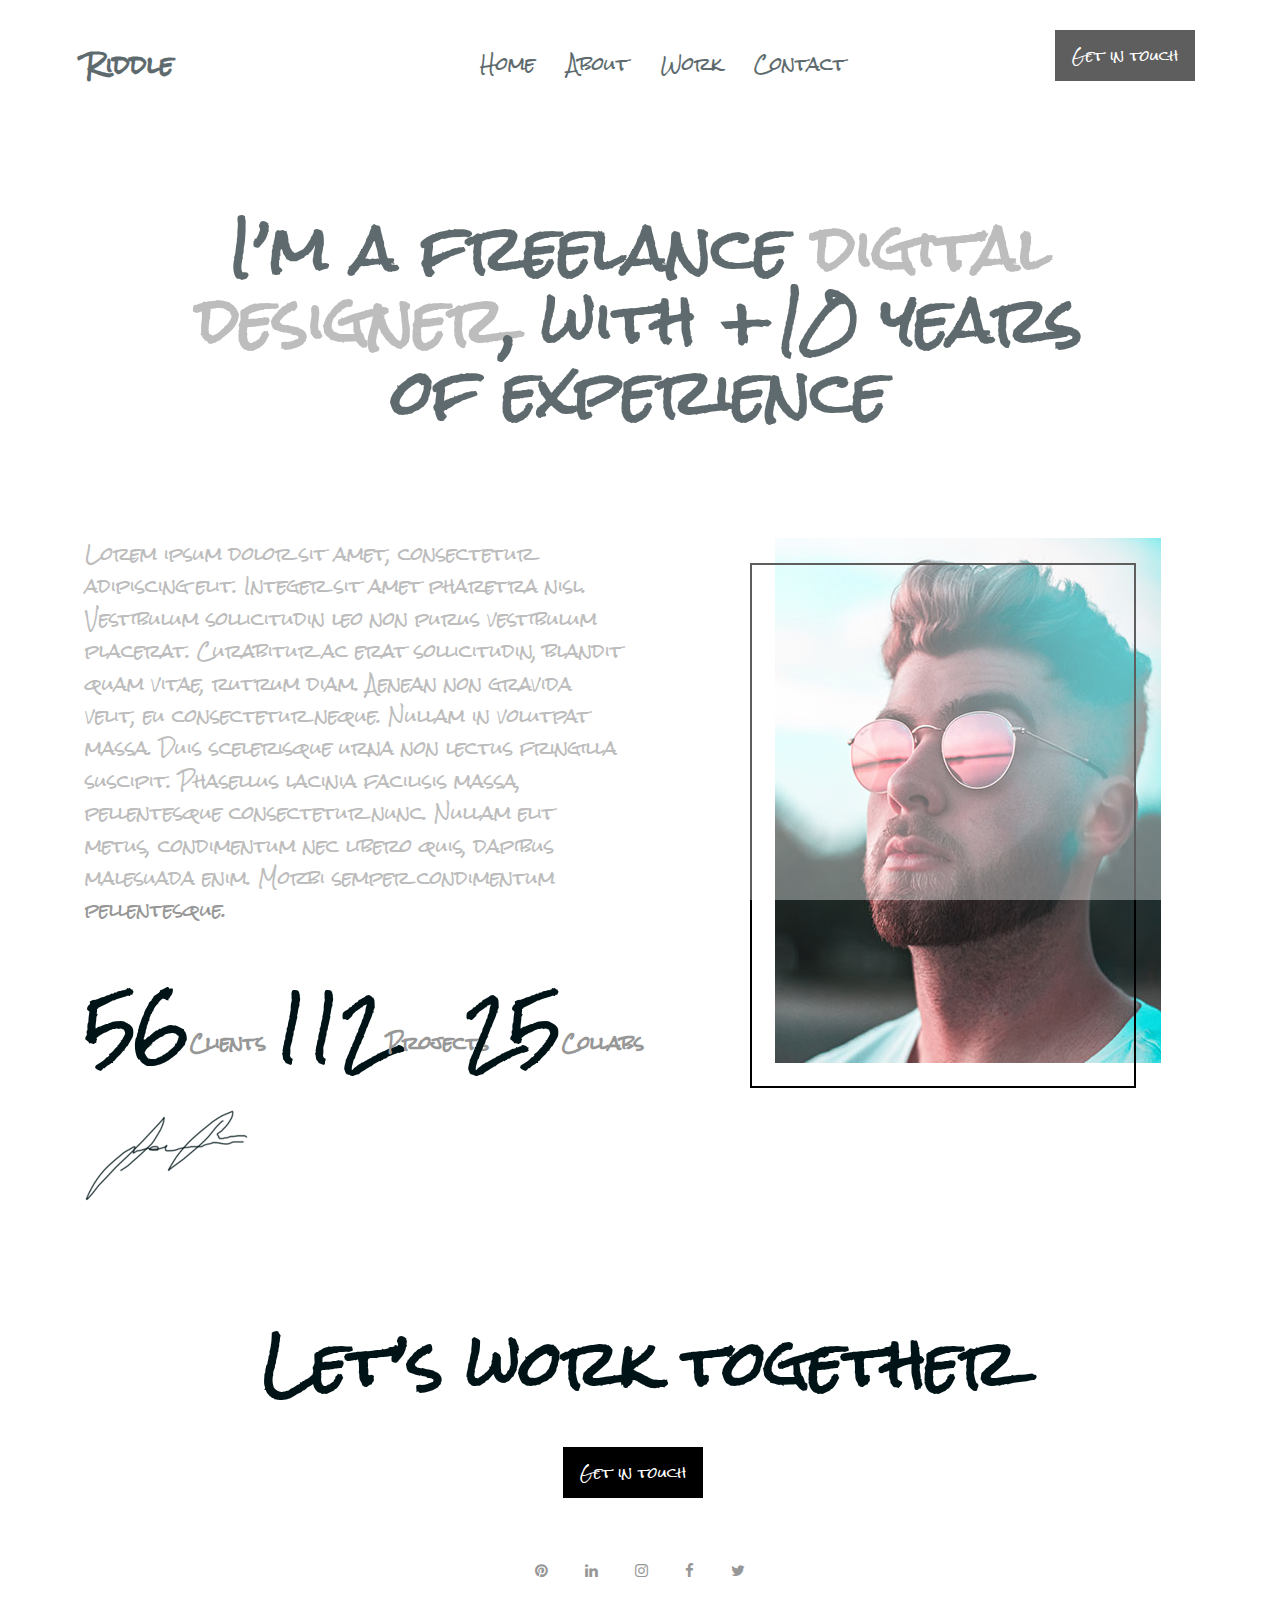
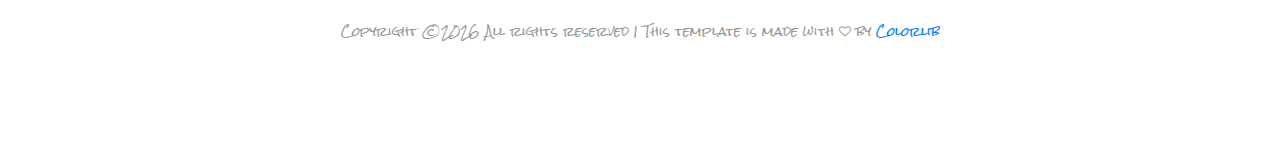
<file: about.html>
<!DOCTYPE html>
<html lang="en">
<head>
	<title>Riddle - Portfolio Template</title>
	<meta charset="UTF-8">
	<meta name="description" content="Riddle - Portfolio Template">
	<meta name="keywords" content="portfolio, riddle, onepage, creative, html">
	<meta name="viewport" content="width=device-width, initial-scale=1.0">
	<!-- Favicon -->   
	<link href="img/favicon.ico" rel="shortcut icon"/>

	<!-- Google Fonts -->
	<link href="https://fonts.googleapis.com/css?family=Rock+Salt" rel="stylesheet">

	<!-- Stylesheets -->
	<link rel="stylesheet" href="css/bootstrap.min.css"/>
	<link rel="stylesheet" href="css/font-awesome.min.css"/>
	<link rel="stylesheet" href="css/style.css"/>


	<!--[if lt IE 9]>
	  <script src="https://oss.maxcdn.com/html5shiv/3.7.2/html5shiv.min.js"></script>
	  <script src="https://oss.maxcdn.com/respond/1.4.2/respond.min.js"></script>
	<![endif]-->

</head>
<body>
	<!-- Page Preloder -->
	<div id="preloder">
		<div class="loader"></div>
	</div>
	
	<!-- header section start -->
	<header class="header-section">
		<div class="container">
			<div class="row">
				<div class="col-lg-4 col-md-3">
					<div class="logo">
						<h2 class="site-logo">Riddle</h2>
					</div>
				</div>
				<div class="col-lg-8 col-md-9">
					<a href="" class="site-btn header-btn">Get in touch</a>
					<nav class="main-menu">
						<ul>
							<li><a href="index.html">Home</a></li>
							<li><a href="about.html">About</a></li>
							<li><a href="home-2.html">Work</a></li>
							<li><a href="contact.html">Contact</a></li>
						</ul>
					</nav>
				</div>
			</div>
		</div>
		<div class="nav-switch">
			<i class="fa fa-bars"></i>
		</div>
	</header>
	<!-- header section end -->

	<!-- intro section start -->
	<section class="intro-section">
		<div class="container text-center">
			<div class="row">
				<div class="col-xl-10 offset-xl-1">
					<h2 class="section-title">I’m a freelance <span>digital designer</span>, with +10 years of experience</h2>
				</div>
			</div>
		</div>
	</section>
	<!-- intro section end -->


	<!-- page section start -->
	<section class="page-section">
		<div class="container">
			<div class="row">
				<div class="col-lg-6">
					<p>Lorem ipsum dolor sit amet, consectetur adipiscing elit. Integer sit amet pharetra nisl. Vestibulum sollicitudin leo non purus vestibulum placerat. Curabitur ac erat sollicitudin, blandit quam vitae, rutrum diam. Aenean non gravida velit, eu consectetur neque. Nullam in volutpat massa. Duis scelerisque urna non lectus fringilla suscipit. Phasellus lacinia facilisis massa, pellentesque consectetur nunc. Nullam elit metus, condimentum nec libero quis, dapibus malesuada enim. Morbi semper condimentum pellentesque. </p>
					<div class="row mt-5">
						<div class="col-md-4">
							<div class="milestone">
								<h2>56<span>Clients</span></h2>
							</div>
						</div>
						<div class="col-md-4">
							<div class="milestone">
								<h2>112<span>Projects</span></h2>
							</div>
						</div>
						<div class="col-md-4">
							<div class="milestone">
								<h2>25<span>Collabs</span></h2>
							</div>
						</div>
					</div>
					<figure class="mt-5">
						<img src="img/sign.png" alt="">
					</figure>
				</div>
				<div class="col-lg-5 offset-lg-1">
					<figure class="pic-frame">
						<img src="img/about.jpg" alt="">
					</figure>
				</div>
			</div>
		</div>
	</section>
	<!-- page section end -->

	<!-- footer section start -->
	<footer class="footer-section text-center">
		<div class="container">
			<h2 class="section-title mb-5">Let’s work together</h2>
			<a href="" class="site-btn">Get in touch</a>
			<div class="social-links">
				<a href=""><span class="fa fa-pinterest"></span></a>
				<a href=""><span class="fa fa-linkedin"></span></a>
				<a href=""><span class="fa fa-instagram"></span></a>
				<a href=""><span class="fa fa-facebook"></span></a>
				<a href=""><span class="fa fa-twitter"></span></a>
			</div>
			<div class="copyright"><!-- Link back to Colorlib can't be removed. Template is licensed under CC BY 3.0. -->
Copyright &copy;<script>document.write(new Date().getFullYear());</script> All rights reserved | This template is made with <i class="fa fa-heart-o" aria-hidden="true"></i> by <a href="https://colorlib.com" target="_blank">Colorlib</a>
<!-- Link back to Colorlib can't be removed. Template is licensed under CC BY 3.0. -->
</div>
		</div>
	</footer>
	<!-- footer section end -->


	<!--====== Javascripts & Jquery ======-->
	<script src="js/jquery-2.1.4.min.js"></script>
	<script src="js/bootstrap.min.js"></script>
	<script src="js/mixitup.min.js"></script>
	<script src="js/magnific-popup.min.js"></script>
	<script src="js/main.js"></script>
</body>
</html>
</file>
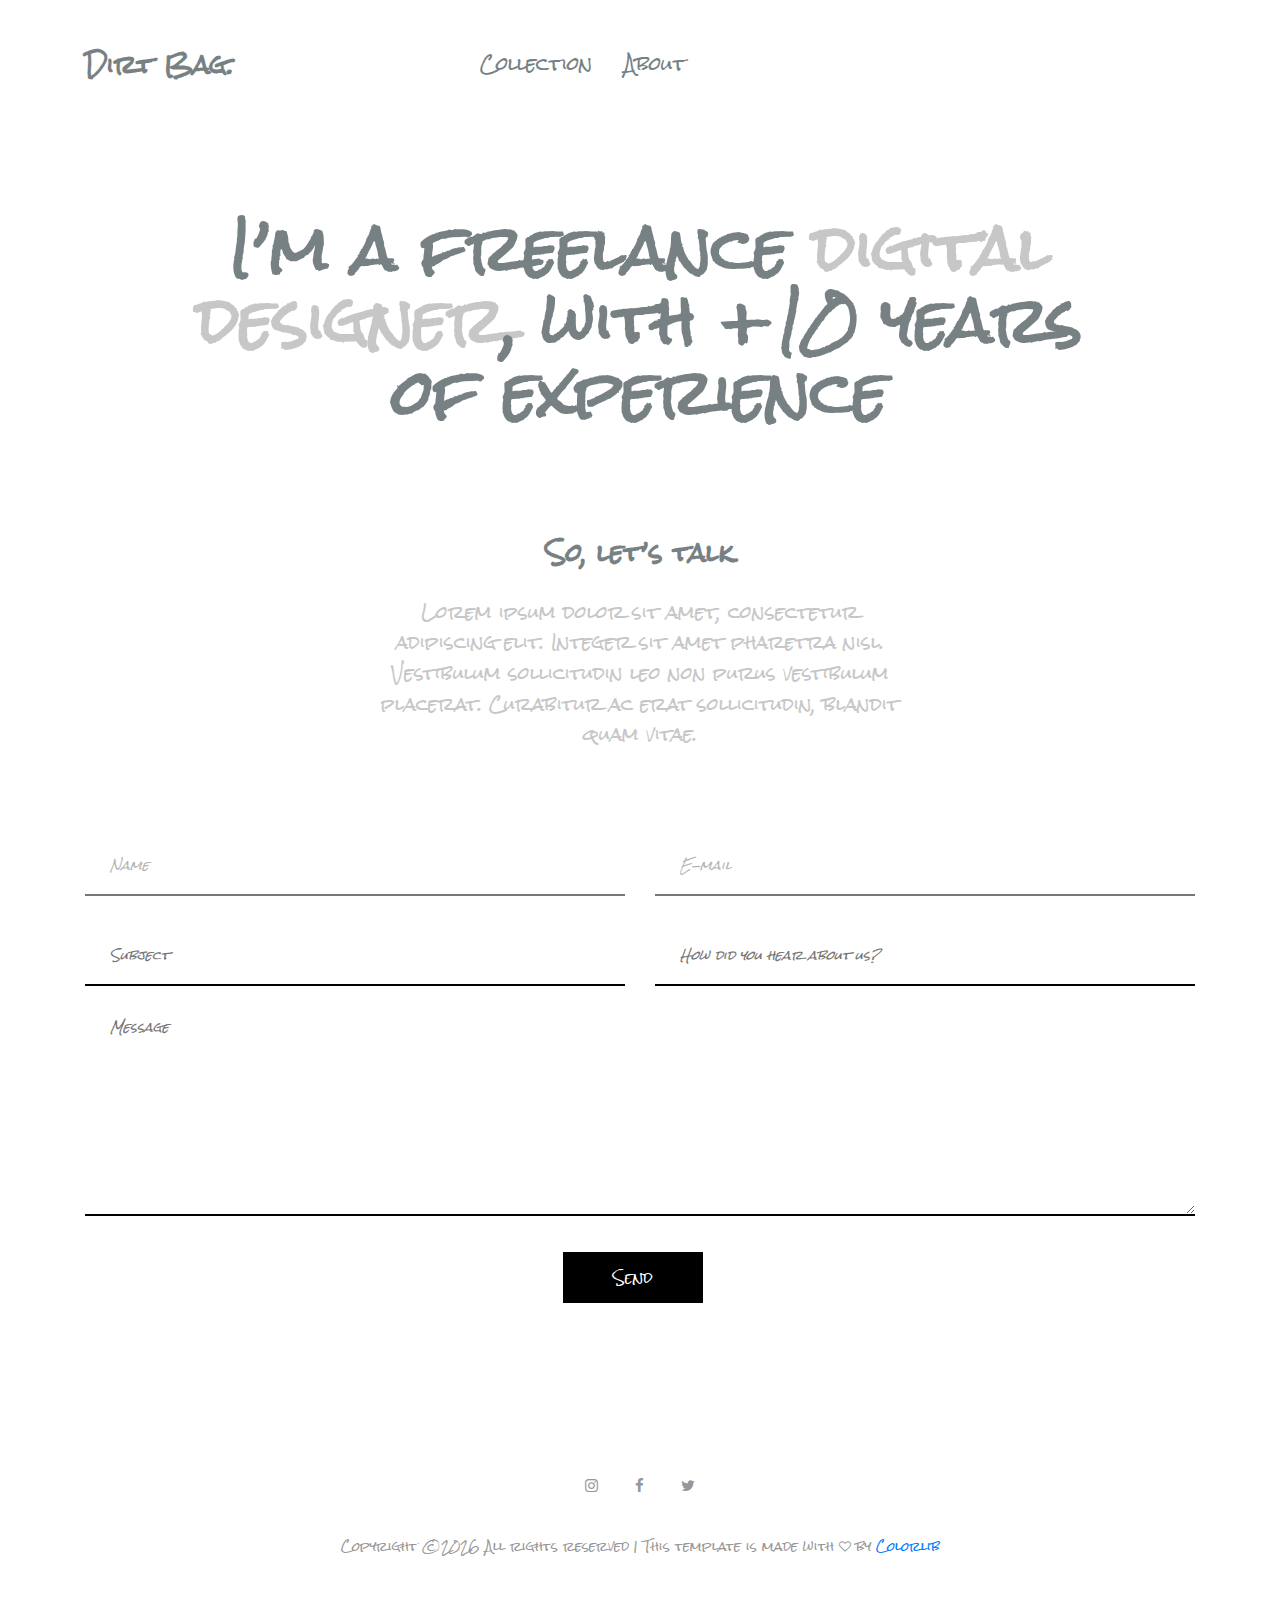
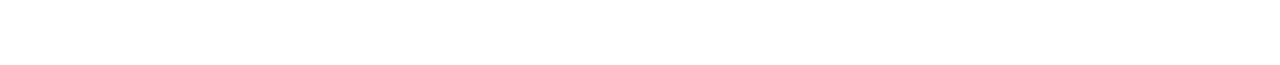
<file: contact.html>
<!DOCTYPE html>
<html lang="en">
<head>
	<title>Dirt Bag. Lifestyle</title>
	<meta charset="UTF-8">
	<meta name="description" content="Dirt Bag.">
	<meta name="keywords" content="portfolio, dirt bag, creative, html">
	<meta name="viewport" content="width=device-width, initial-scale=1.0">
	<!-- Favicon -->   
	<link href="img/favicon.ico" rel="shortcut icon"/>

	<!-- Google Fonts -->
	<link href="https://fonts.googleapis.com/css?family=Rock+Salt" rel="stylesheet">

	<!-- Stylesheets -->
	<link rel="stylesheet" href="css/bootstrap.min.css"/>
	<link rel="stylesheet" href="css/font-awesome.min.css"/>
	<link rel="stylesheet" href="css/style.css"/>


	<!--[if lt IE 9]>
	  <script src="https://oss.maxcdn.com/html5shiv/3.7.2/html5shiv.min.js"></script>
	  <script src="https://oss.maxcdn.com/respond/1.4.2/respond.min.js"></script>
	<![endif]-->

</head>
<body>
	<!-- Page Preloder -->
	<div id="preloder">
		<div class="loader"></div>
	</div>
	
	<!-- header section start -->
	<header class="header-section">
		<div class="container">
			<div class="row">
				<div class="col-lg-4 col-md-3">
					<div class="logo">
						<h2 class="site-logo">Dirt Bag.</h2>
					</div>
				</div>
				<div class="col-lg-8 col-md-9">
					<!-- <a href="" class="site-btn header-btn">Get in touch</a> -->
					<nav class="main-menu">
						<ul>
							<li><a href="index.html">Collection</a></li>
							<li><a href="about.html">About</a></li>
							
						</ul>
					</nav>
				</div>
			</div>
		</div>
		<div class="nav-switch">
			<i class="fa fa-bars"></i>
		</div>
	</header>
	<!-- header section end -->

	<!-- intro section start -->
	<section class="intro-section">
		<div class="container text-center">
			<div class="row">
				<div class="col-xl-10 offset-xl-1">
					<h2 class="section-title">I’m a freelance <span>digital designer</span>, with +10 years of experience</h2>
				</div>
			</div>
		</div>
	</section>
	<!-- intro section end -->


	<!-- page section start -->
	<section class="page-section">
		<div class="container">
			<div class="row">
				<div class="col-lg-6 offset-lg-3 contect-tect">
					<h2>So, let’s talk</h2>
					<p>Lorem ipsum dolor sit amet, consectetur adipiscing elit. Integer sit amet pharetra nisl. Vestibulum sollicitudin leo non purus vestibulum placerat. Curabitur ac erat sollicitudin, blandit quam vitae.</p>
				</div>
			</div>
			<form class="contact-form">
				<div class="row">
					<div class="col-md-6">
						<input type="text" placeholder="Name">
					</div>
					<div class="col-md-6">
						<input type="text" placeholder="E-mail">
					</div>
					<div class="col-md-6">
						<input type="text" placeholder="Subject">
					</div>
					<div class="col-md-6">
						<input type="text" placeholder="How did you hear about us?">
					</div>
					<div class="col-md-12">
						<textarea placeholder="Message"></textarea>
					</div>
				</div>
				<div class="text-center">
					<button class="site-btn">Send</button>
				</div>
			</form>
		</div>
	</section>
	<!-- page section end -->

	<!-- footer section start -->
	<footer class="footer-section text-center">
		<div class="container">
			<div class="social-links">
				<a href=""><span class="fa fa-instagram"></span></a>
				<a href=""><span class="fa fa-facebook"></span></a>
				<a href=""><span class="fa fa-twitter"></span></a>
			</div>
			<div class="copyright"><!-- Link back to Colorlib can't be removed. Template is licensed under CC BY 3.0. -->
Copyright &copy;<script>document.write(new Date().getFullYear());</script> All rights reserved | This template is made with <i class="fa fa-heart-o" aria-hidden="true"></i> by <a href="https://colorlib.com" target="_blank">Colorlib</a>
<!-- Link back to Colorlib can't be removed. Template is licensed under CC BY 3.0. -->
</div>
		</div>
	</footer>
	<!-- footer section end -->


	<!--====== Javascripts & Jquery ======-->
	<script src="js/jquery-2.1.4.min.js"></script>
	<script src="js/bootstrap.min.js"></script>
	<script src="js/mixitup.min.js"></script>
	<script src="js/magnific-popup.min.js"></script>
	<script src="js/main.js"></script>
</body>
</html>
</file>
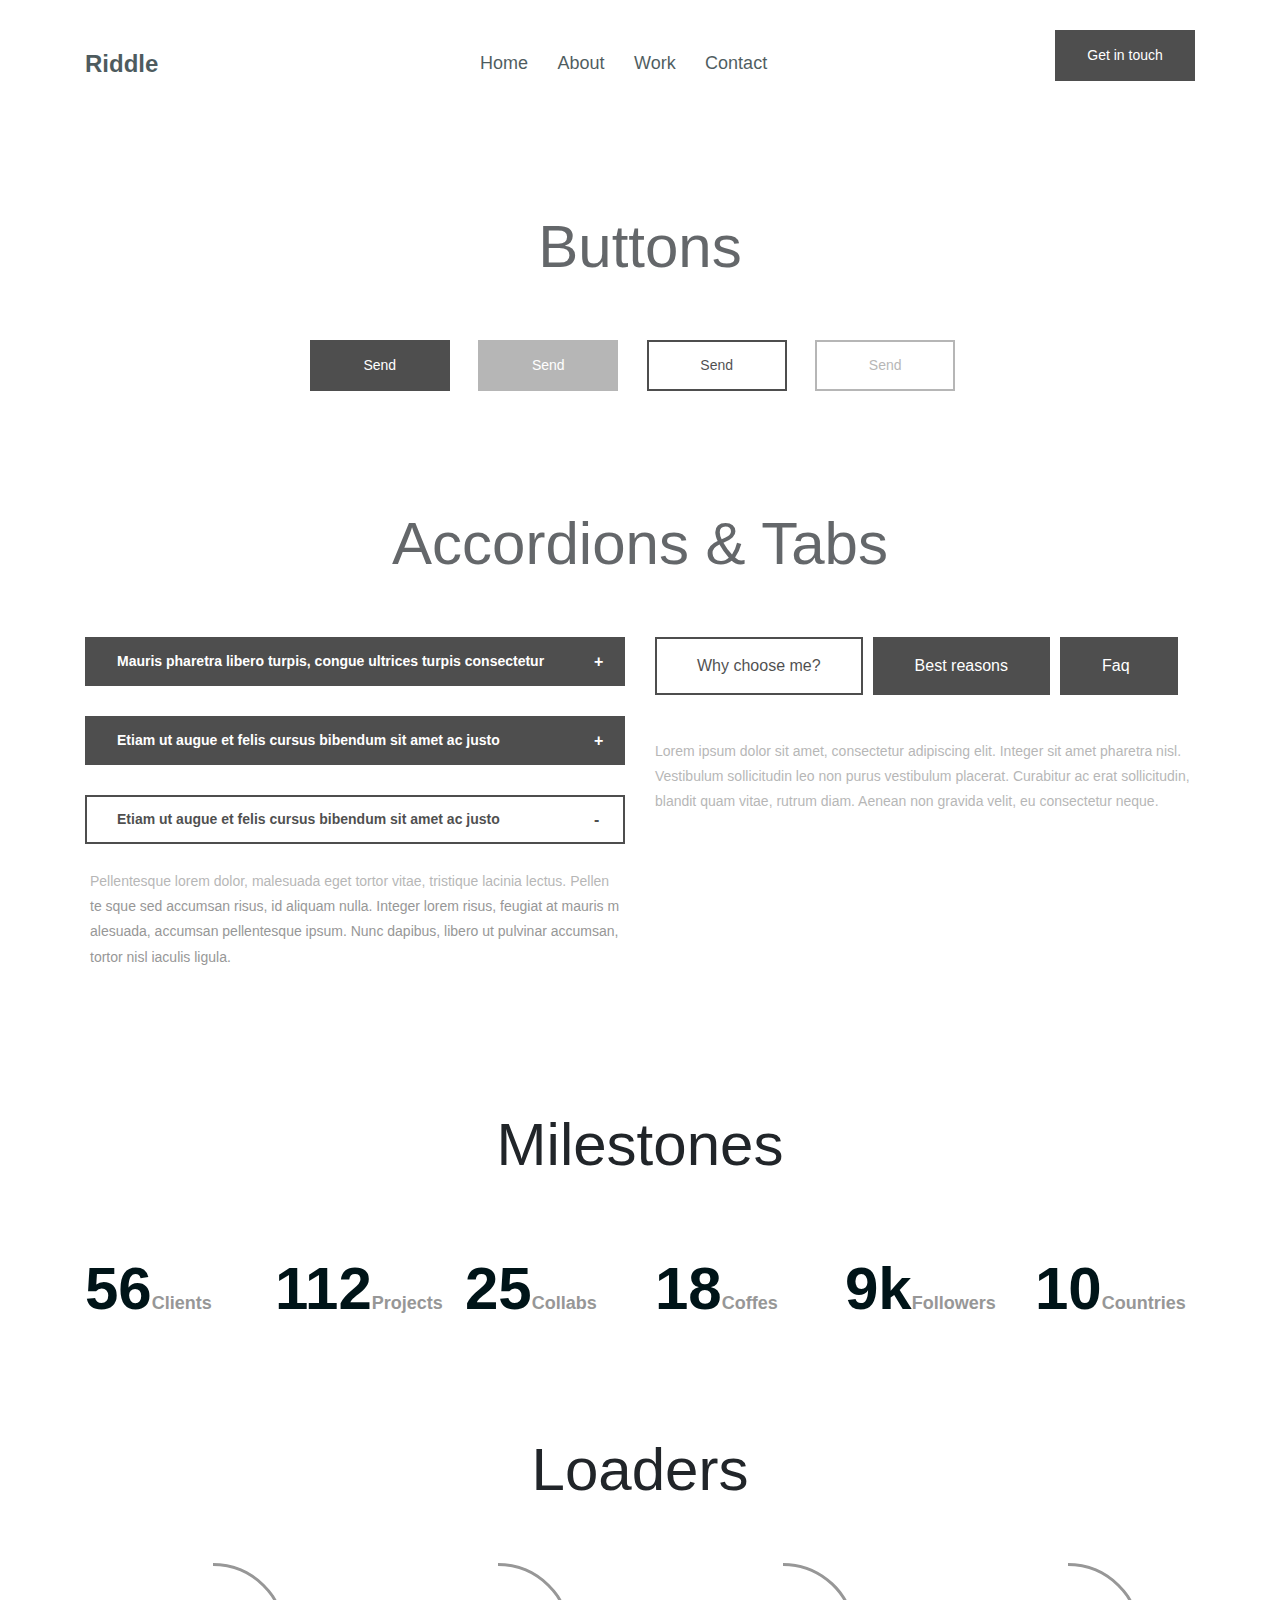
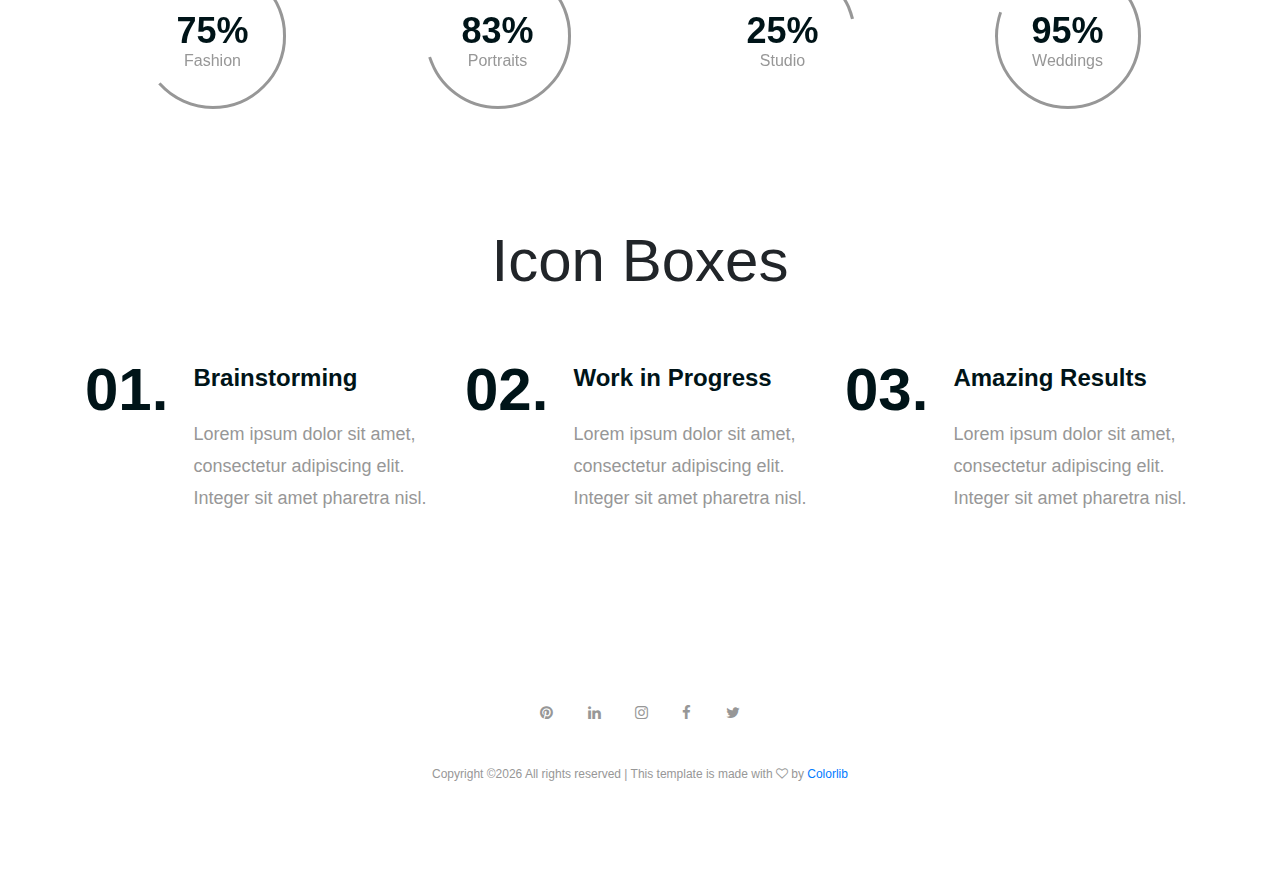
<file: Other_Unique_UI_Elements.html>
<!DOCTYPE html>
<html lang="en">
<head>
	<title>Riddle - Portfolio Template</title>
	<meta charset="UTF-8">
	<meta name="description" content="Riddle - Portfolio Template">
	<meta name="keywords" content="portfolio, riddle, onepage, creative, html">
	<meta name="viewport" content="width=device-width, initial-scale=1.0">
	<!-- Favicon -->   
	<link href="img/favicon.ico" rel="shortcut icon"/>

	<!-- Google Fonts -->
	<link href="https://fonts.googleapis.com/css?family=Josefin+Sans:400,400i,600,600i,700" rel="stylesheet">

	<!-- Stylesheets -->
	<link rel="stylesheet" href="css/bootstrap.min.css"/>
	<link rel="stylesheet" href="css/font-awesome.min.css"/>
	<link rel="stylesheet" href="css/style.css"/>


	<!--[if lt IE 9]>
	  <script src="https://oss.maxcdn.com/html5shiv/3.7.2/html5shiv.min.js"></script>
	  <script src="https://oss.maxcdn.com/respond/1.4.2/respond.min.js"></script>
	<![endif]-->

</head>
<body>
	<!-- Page Preloder -->
	<div id="preloder">
		<div class="loader"></div>
	</div>

	<!-- header section start -->
	<header class="header-section">
		<div class="container">
			<div class="row">
				<div class="col-lg-4">
					<div class="logo">
						<h2 class="site-logo">Riddle</h2>
					</div>
				</div>
				<div class="col-lg-8">
					<a href="" class="site-btn header-btn">Get in touch</a>
					<nav class="main-menu">
						<ul>
							<li><a href="home.html">Home</a></li>
							<li><a href="about.html">About</a></li>
							<li><a href="home-2.html">Work</a></li>
							<li><a href="contact.html">Contact</a></li>
						</ul>
					</nav>
				</div>
			</div>
		</div>
	</header>
	<!-- header section end -->

	<!-- page section start -->
	<section class="page-section pt100">
		<div class="container">
			<div class="element">
				<div class="text-center">
					<div class="section-title mb-5">Buttons</div>
					<div class="buttons">
						<button class="site-btn sb-dark mr-4 mb-2">Send</button>
						<button class="site-btn btn-fade mr-4 mb-2">Send</button>
						<button class="site-btn btn-line mr-4 mb-2">Send</button>
						<button class="site-btn btn-line-fade mb-2">Send</button>
					</div>
				</div>
			</div>
			<div class="element">
				<div class="text-center">
					<div class="section-title mb-5">Accordions & Tabs</div>
				</div>
				<div class="row">
					<div class="col-lg-6">
						<div id="accordion" class="accordion-area">
							<div class="panel">
								<div class="panel-header" id="headingOne">
									Mauris pharetra libero turpis, congue ultrices turpis consectetur 
									<button class="panel-link" data-toggle="collapse" data-target="#collapse1" aria-expanded="false" aria-controls="collapse1"></button>
								</div>
								<div id="collapse1" class="collapse" aria-labelledby="headingOne" data-parent="#accordion">
									<div class="panel-body">
										<p>Pellentesque lorem dolor, malesuada eget tortor vitae, tristique lacinia lectus. Pellen te sque sed accumsan risus, id aliquam nulla. Integer lorem risus, feugiat at mauris m alesuada, accumsan pellentesque ipsum. Nunc dapibus, libero ut pulvinar accumsan, tortor nisl iaculis ligula. </p>
									</div>
								</div>
							</div>
							<div class="panel">
								<div class="panel-header" id="headingTwo">
									Etiam ut augue et felis cursus bibendum sit amet ac justo
									<button class="panel-link" data-toggle="collapse" data-target="#collapse2" aria-expanded="false" aria-controls="collapse2"></button>
								</div>
								<div id="collapse2" class="collapse" aria-labelledby="headingTwo" data-parent="#accordion">
									<div class="panel-body">
										<p>Pellentesque lorem dolor, malesuada eget tortor vitae, tristique lacinia lectus. Pellen te sque sed accumsan risus, id aliquam nulla. Integer lorem risus, feugiat at mauris m alesuada, accumsan pellentesque ipsum. Nunc dapibus, libero ut pulvinar accumsan, tortor nisl iaculis ligula. </p>
									</div>
								</div>
							</div>
							<div class="panel">
								<div class="panel-header active" id="headingThree">
									Etiam ut augue et felis cursus bibendum sit amet ac justo
									<button class="panel-link" data-toggle="collapse" data-target="#collapse3" aria-expanded="true" aria-controls="collapse3"></button>
								</div>
								<div id="collapse3" class="collapse show" aria-labelledby="headingThree" data-parent="#accordion">
									<div class="panel-body">
										<p>Pellentesque lorem dolor, malesuada eget tortor vitae, tristique lacinia lectus. Pellen te sque sed accumsan risus, id aliquam nulla. Integer lorem risus, feugiat at mauris m alesuada, accumsan pellentesque ipsum. Nunc dapibus, libero ut pulvinar accumsan, tortor nisl iaculis ligula. </p>
									</div>
								</div>
							</div>
						</div>
					</div>
					<div class="col-lg-6">
						<div class="tab-element">
							<ul class="nav nav-tabs" id="myTab" role="tablist">
								<li class="nav-item">
									<a class="nav-link active" id="1-tab" data-toggle="tab" href="#tab-1" role="tab" aria-controls="tab-1" aria-selected="true">Why choose me?</a>
								</li>
								<li class="nav-item">
									<a class="nav-link" id="2-tab" data-toggle="tab" href="#tab-2" role="tab" aria-controls="tab-2" aria-selected="false">Best reasons</a>
								</li>
								<li class="nav-item">
									<a class="nav-link" id="3-tab" data-toggle="tab" href="#tab-3" role="tab" aria-controls="tab-3" aria-selected="false">Faq</a>
								</li>
							</ul>
							<div class="tab-content" id="myTabContent">
								<!-- single tab content -->
								<div class="tab-pane fade show active" id="tab-1" role="tabpanel" aria-labelledby="tab-1">
									<p>Lorem ipsum dolor sit amet, consectetur adipiscing elit. Integer sit amet pharetra nisl. Vestibulum sollicitudin leo non purus vestibulum placerat. Curabitur ac erat sollicitudin, blandit quam vitae, rutrum diam. Aenean non gravida velit, eu consectetur neque.</p>
								</div>
								<div class="tab-pane fade" id="tab-2" role="tabpanel" aria-labelledby="tab-2">
									<p>Lorem ipsum dolor sit amet, consectetur adipiscing elit. Integer sit amet pharetra nisl. Vestibulum sollicitudin leo non purus vestibulum placerat. Curabitur ac erat sollicitudin, blandit quam vitae, rutrum diam. Aenean non gravida velit, eu consectetur neque.</p>
								</div>
								<div class="tab-pane fade" id="tab-3" role="tabpanel" aria-labelledby="tab-3">
									<p>Lorem ipsum dolor sit amet, consectetur adipiscing elit. Integer sit amet pharetra nisl. Vestibulum sollicitudin leo non purus vestibulum placerat. Curabitur ac erat sollicitudin, blandit quam vitae, rutrum diam. Aenean non gravida velit, eu consectetur neque.</p>
								</div>
							</div>
						</div>
					</div>
				</div>
			</div>
			<div class="element">
				<div class="text-center">
					<div class="section-title mb-5">Milestones</div>
				</div>
				<div class="row">
					<div class="col-lg-2">
						<div class="milestone">
							<h2>56<span>Clients</span></h2>
						</div>
					</div>
					<div class="col-lg-2">
						<div class="milestone">
							<h2>112<span>Projects</span></h2>
						</div>
					</div>
					<div class="col-lg-2">
						<div class="milestone">
							<h2>25<span>Collabs</span></h2>
						</div>
					</div>
					<div class="col-lg-2">
						<div class="milestone">
							<h2>18<span>Coffes</span></h2>
						</div>
					</div>
					<div class="col-lg-2">
						<div class="milestone">
							<h2>9k<span>Followers</span></h2>
						</div>
					</div>
					<div class="col-lg-2">
						<div class="milestone">
							<h2>10<span>Countries</span></h2>
						</div>
					</div>
				</div>
			</div>
			<div class="element">
				<div class="text-center">
					<div class="section-title mb-5">Loaders</div>
				</div>
				<div class="row">
					<div class="col-lg-3 col-md-6 mb-5 mb-md-0">
						<div class="circle-progress">
							<div id="progress1"></div>
							<div class="progress-info">
								<h2>75%</h2>
								<p>Fashion</p>
							</div>		
						</div>
					</div>
					<div class="col-lg-3 col-md-6 mb-5 mb-md-0">
						<div class="circle-progress">
							<div id="progress2"></div>
							<div class="progress-info">
								<h2>83%</h2>
								<p>Portraits</p>
							</div>		
						</div>
					</div>
					<div class="col-lg-3 col-md-6 mb-5 mb-md-0">
						<div class="circle-progress">
							<div id="progress3"></div>
							<div class="progress-info">
								<h2>25%</h2>
								<p>Studio</p>
							</div>		
						</div>
					</div>
					<div class="col-lg-3 col-md-6">
						<div class="circle-progress">
							<div id="progress4"></div>
							<div class="progress-info">
								<h2>95%</h2>
								<p>Weddings</p>
							</div>		
						</div>
					</div>
				</div>
			</div>
			<div class="element">
				<div class="text-center">
					<div class="section-title mb-5">Icon Boxes</div>
				</div>
				<div class="row">
					<div class="col-md-4">
						<div class="icon-box mb-5 mb-md-0">
							<div class="icon">
								<h2>01.</h2>
							</div>
							<div class="icon-box-content">
								<h3>Brainstorming</h3>
								<p>Lorem ipsum dolor sit amet, consectetur adipiscing elit. Integer sit amet pharetra nisl. </p>
							</div>
						</div>
					</div>
					<div class="col-md-4">
						<div class="icon-box mb-5 mb-md-0">
							<div class="icon">
								<h2>02.</h2>
							</div>
							<div class="icon-box-content">
								<h3>Work in Progress</h3>
								<p>Lorem ipsum dolor sit amet, consectetur adipiscing elit. Integer sit amet pharetra nisl. </p>
							</div>
						</div>
					</div>
					<div class="col-md-4">
						<div class="icon-box ">
							<div class="icon">
								<h2>03.</h2>
							</div>
							<div class="icon-box-content">
								<h3>Amazing Results</h3>
								<p>Lorem ipsum dolor sit amet, consectetur adipiscing elit. Integer sit amet pharetra nisl. </p>
							</div>
						</div>
					</div>
				</div>
			</div>
		</div>
	</section>
	<!-- page section end -->

	<!-- footer section start -->
	<footer class="footer-section text-center">
		<div class="container">
			<div class="social-links">
				<a href=""><span class="fa fa-pinterest"></span></a>
				<a href=""><span class="fa fa-linkedin"></span></a>
				<a href=""><span class="fa fa-instagram"></span></a>
				<a href=""><span class="fa fa-facebook"></span></a>
				<a href=""><span class="fa fa-twitter"></span></a>
			</div>
			<div class="copyright"><!-- Link back to Colorlib can't be removed. Template is licensed under CC BY 3.0. -->
Copyright &copy;<script>document.write(new Date().getFullYear());</script> All rights reserved | This template is made with <i class="fa fa-heart-o" aria-hidden="true"></i> by <a href="https://colorlib.com" target="_blank">Colorlib</a>
<!-- Link back to Colorlib can't be removed. Template is licensed under CC BY 3.0. -->
</div>
		</div>
	</footer>
	<!-- footer section end -->



	<!--====== Javascripts & Jquery ======-->
	<script src="js/jquery-2.1.4.min.js"></script>
	<script src="js/bootstrap.min.js"></script>
	<script src="js/mixitup.min.js"></script>
	<script src="js/circle-progress.min.js"></script>
	<script src="js/magnific-popup.min.js"></script>
	<script src="js/main.js"></script>
</body>
</html>
</file>
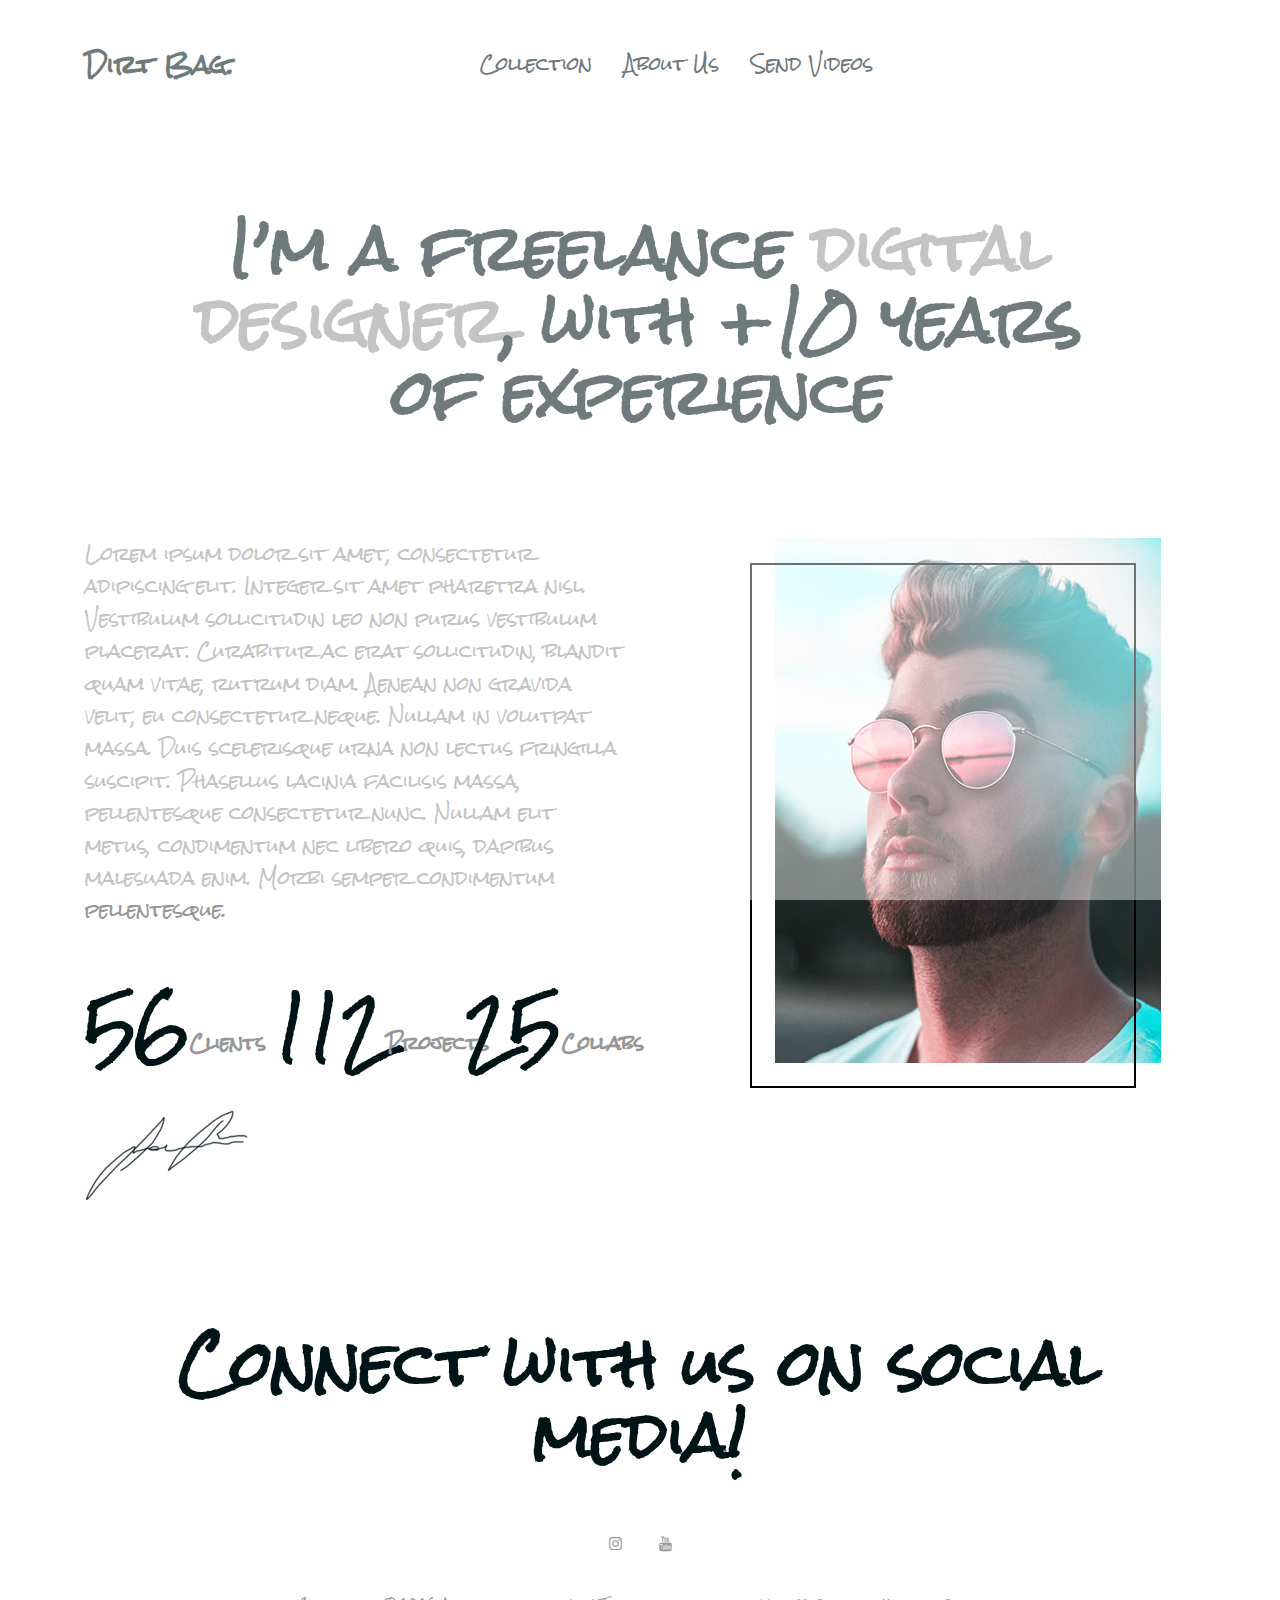
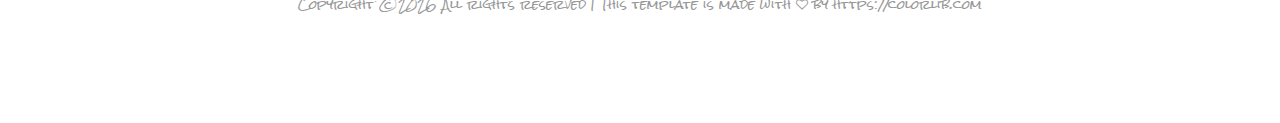
<file: videos.html>
<!DOCTYPE html>
<html lang="en">
<head>
	<title>Dirt Bag. Lifestyle</title>
	<meta charset="UTF-8">
	<meta name="description" content="Dirt Bag.">
	<meta name="keywords" content="portfolio, dirt bag, creative, html">
	<meta name="viewport" content="width=device-width, initial-scale=1.0">
	<!-- Favicon -->   
	<link href="img/favicon.ico" rel="shortcut icon"/>

	<!-- Google Fonts -->
	<link href="https://fonts.googleapis.com/css?family=Rock+Salt" rel="stylesheet">

	<!-- Stylesheets -->
	<link rel="stylesheet" href="css/bootstrap.min.css"/>
	<link rel="stylesheet" href="css/font-awesome.min.css"/>
	<link rel="stylesheet" href="css/style.css"/>


	<!--[if lt IE 9]>
	  <script src="https://oss.maxcdn.com/html5shiv/3.7.2/html5shiv.min.js"></script>
	  <script src="https://oss.maxcdn.com/respond/1.4.2/respond.min.js"></script>
	<![endif]-->

</head>
<body>
	<!-- Page Preloder -->
	<div id="preloder">
		<div class="loader"></div>
	</div>
	
	<!-- header section start -->
	<header class="header-section">
		<div class="container">
			<div class="row">
				<div class="col-lg-4 col-md-3">
					<div class="logo">
						<h2 class="site-logo">Dirt Bag.</h2>
					</div>
				</div>
				<div class="col-lg-8 col-md-9">
					<!-- <a href="" class="site-btn header-btn">Get in touch</a> -->
					<nav class="main-menu">
						<ul>
							<li><a href="index.html">Collection</a></li>
							<li><a href="about.html">About Us</a></li>
							<li><a href="videos.html">Send Videos</a></li>
						</ul>
					</nav>
				</div>
			</div>
		</div>
		<div class="nav-switch">
			<i class="fa fa-bars"></i>
		</div>
	</header>
	<!-- header section end -->

	<!-- intro section start -->
	<section class="intro-section">
		<div class="container text-center">
			<div class="row">
				<div class="col-xl-10 offset-xl-1">
					<h2 class="section-title">I’m a freelance <span>digital designer</span>, with +10 years of experience</h2>
				</div>
			</div>
		</div>
	</section>
	<!-- intro section end -->


	<!-- page section start -->
	<section class="page-section">
		<div class="container">
			<div class="row">
				<div class="col-lg-6">
					<p>Lorem ipsum dolor sit amet, consectetur adipiscing elit. Integer sit amet pharetra nisl. Vestibulum sollicitudin leo non purus vestibulum placerat. Curabitur ac erat sollicitudin, blandit quam vitae, rutrum diam. Aenean non gravida velit, eu consectetur neque. Nullam in volutpat massa. Duis scelerisque urna non lectus fringilla suscipit. Phasellus lacinia facilisis massa, pellentesque consectetur nunc. Nullam elit metus, condimentum nec libero quis, dapibus malesuada enim. Morbi semper condimentum pellentesque. </p>
					<div class="row mt-5">
						<div class="col-md-4">
							<div class="milestone">
								<h2>56<span>Clients</span></h2>
							</div>
						</div>
						<div class="col-md-4">
							<div class="milestone">
								<h2>112<span>Projects</span></h2>
							</div>
						</div>
						<div class="col-md-4">
							<div class="milestone">
								<h2>25<span>Collabs</span></h2>
							</div>
						</div>
					</div>
					<figure class="mt-5">
						<img src="img/sign.png" alt="">
					</figure>
				</div>
				<div class="col-lg-5 offset-lg-1">
					<figure class="pic-frame">
						<img src="img/about.jpg" alt="">
					</figure>
				</div>
			</div>
		</div>
	</section>
	<!-- page section end -->

	<!-- footer section start -->
	<footer class="footer-section text-center">
		<div class="container">
			<h2 class="section-title mb-5">Connect with us on social media!</h2>
			<!-- <a href="" class="site-btn">Get in touch</a> -->
			<div class="social-links">
				<a href="https://www.instagram.com/ratulmehta/"><span class="fa fa-instagram"></span></a>
				<a href="https://www.youtube.com/channel/UC3uxGXvYa29tuS8n01CsIDw"><span class="fa fa-youtube"></span></a>
			</div>
			<div class="copyright"><!-- Link back to Colorlib can't be removed. Template is licensed under CC BY 3.0. -->
				Copyright &copy;<script>document.write(new Date().getFullYear());</script> All rights reserved | This template is made with <i class="fa fa-heart-o" aria-hidden="true"></i> by <a>https://colorlib.com</a>
				<!-- Link back to Colorlib can't be removed. Template is licensed under CC BY 3.0. -->
				</div>
		</div>
	</footer>
	<!-- footer section end -->


	<!--====== Javascripts & Jquery ======-->
	<script src="js/jquery-2.1.4.min.js"></script>
	<script src="js/bootstrap.min.js"></script>
	<script src="js/mixitup.min.js"></script>
	<script src="js/magnific-popup.min.js"></script>
	<script src="js/main.js"></script>
</body>
</html>
</file>
<file: css/style.css>
/* =================================
------------------------------------
  Riddle - Portfolio
  Version: 1.0
 ------------------------------------ 
 ====================================*/

/*----------------------------------------*/
/* Template default CSS
/*----------------------------------------*/

html,
body {
  height: 100%;
  font-family: 'Rock Salt', sans-serif;
}

h1,
h2,
h3,
h4,
h5,
h6 {
  color: #001418;
  margin: 0;
  font-weight: 600;
  font-family: 'Rock Salt', sans-serif;
}

p {
  font-size: 18px;
  color: #979797;
  line-height: 1.8;
}

img {
  max-width: 100%;
}

input:focus,
select:focus,
button:focus,
textarea:focus {
  outline: none;
}

a:hover,
a:focus {
  text-decoration: none;
  outline: none;
}

ul,
ol {
  padding: 0;
  margin: 0;
}

/*------------------------
  Helper css
--------------------------*/
.body-pad {
  padding: 0 40px;
}

.spad {
  padding: 100px 0;
}

.pt100 {
  padding-top: 100px;
}

.set-bg {
  background-repeat: no-repeat;
  background-size: cover;
}

.section-title {
  font-size: 60px;
}

.section-title span {
  color: #979797;
}

/*------------------------
  Common Elements
--------------------------*/
.element {
  margin-bottom: 100px;
}

.element:last-child {
  margin-bottom: 0;
}

/*=== Preloder ===*/
#preloder {
  position: fixed;
  width: 100%;
  height: 100%;
  top: 0;
  left: 0;
  z-index: 999999;
  background: #fff;
}

.loader {
  width: 30px;
  height: 30px;
  border: 3px solid #000;
  position: absolute;
  top: 50%;
  left: 50%;
  margin-top: -13px;
  margin-left: -13px;
  border-radius: 60px;
  border-left-color: transparent;
  animation: loader 0.8s linear infinite;
  -webkit-animation: loader 0.8s linear infinite;
}

@keyframes loader {
  0% {
    -webkit-transform: rotate(0deg);
            transform: rotate(0deg);
  }
  50% {
    -webkit-transform: rotate(180deg);
            transform: rotate(180deg);
  }
  100% {
    -webkit-transform: rotate(360deg);
            transform: rotate(360deg);
  }
}

@-webkit-keyframes loader {
  0% {
    -webkit-transform: rotate(0deg);
  }
  50% {
    -webkit-transform: rotate(180deg);
  }
  100% {
    -webkit-transform: rotate(360deg);
  }
}

/*=== Buttons ===*/
.site-btn {
  display: inline-block;
  font-size: 14px;
  min-width: 140px;
  text-align: center;
  padding: 15px 10px;
  position: relative;
  color: #fff;
  border: none;
  background-color: #000;
  margin-right: 15px;
  z-index: 1;
}

.site-btn.btn-fade {
  background-color: #979797;
}

.site-btn.btn-line {
  background: none;
  border: 2px solid #000;
  color: #000;
  padding: 13px 10px;
}

.site-btn.btn-line:hover {
  color: #000;
}

.site-btn.btn-line-fade {
  background: none;
  border: 2px solid #979797;
  color: #979797;
  padding: 13px 10px;
}

.site-btn.btn-line-fade:hover {
  color: #979797;
}

.site-btn:hover {
  color: #fff;
}

/*===  Accordion  ===*/
.accordion-area .panel {
  margin-bottom: 30px;
}

.accordion-area .panel-header {
  background: #000;
  color: #fff;
  display: block;
  padding: 12px 50px;
  padding-left: 30px;
  font-size: 14px;
  font-weight: 600;
  position: relative;
  border: 2px solid #000;
  -webkit-transition: all 0.4s ease-out 0s;
  -o-transition: all 0.4s ease-out 0s;
  transition: all 0.4s ease-out 0s;
}

.accordion-area .panel-header.active {
  background: transparent;
  color: #000;
}

.accordion-area .panel-header.active .panel-link:after {
  content: "-";
  color: #000;
}

.accordion-area .panel-header.active .panel-link.collapsed:after {
  content: "+";
}

.accordion-area .panel-link {
  position: absolute;
  right: 0;
  top: 0;
  height: 100%;
  width: 50px;
  border: none;
  cursor: pointer;
  background: transparent;
}

.accordion-area .panel-body p {
  font-size: 14px;
  margin-bottom: 0;
  padding-top: 25px;
}

.accordion-area .panel-body {
  padding: 0 5px;
}

.accordion-area .panel-link:after {
  content: "+";
  position: absolute;
  left: 50%;
  font-size: 16px;
  font-weight: 700;
  top: 50%;
  color: #fff;
  line-height: 16px;
  margin-top: -8px;
  margin-left: -4px;
}

/*===  Tab  ===*/
.tab-element .nav-tabs {
  border-bottom: none;
  margin-bottom: 35px;
}

.tab-element .nav-tabs .nav-link {
  border: 2px solid #000;
  background: #000;
  border-radius: 0;
  margin-right: 10px;
  font-size: 14px;
  font-weight: 500;
  color: #222;
  padding: 15px 40px;
  min-width: 118px;
  font-size: 16px;
  color: #fff;
  margin-bottom: 10px;
}

.tab-element .nav-tabs .nav-item:last-child .nav-link {
  margin-right: 0;
}

.tab-element .nav-tabs .nav-link.active {
  background: transparent;
  color: #000;
}

.tab-element .tab-pane h4 {
  font-size: 18px;
  margin: 25px 0 20px;
}

.tab-element .tab-pane p {
  font-size: 14px;
}

.circle-progress {
  text-align: center;
  position: relative;
}

.circle-progress canvas {
  -webkit-transform: rotate(90deg);
  -ms-transform: rotate(90deg);
  transform: rotate(90deg);
}

.circle-progress .progress-info {
  position: absolute;
  width: 100%;
  top: 30%;
}

.circle-progress .progress-info h2 {
  font-size: 36px;
}

.circle-progress .progress-info p {
  color: #979797;
  font-size: 16px;
  line-height: normal;
}

/*===  Icon Box  ===*/
.icon-box {
  display: -webkit-box;
  display: -ms-flexbox;
  display: flex;
}

.icon-box .icon h2 {
  font-size: 60px;
}

.icon-box .icon-box-content {
  padding-left: 25px;
  padding-top: 10px;
}

.icon-box .icon-box-content h3 {
  font-size: 24px;
  margin-bottom: 25px;
}

/*------------------------
    Header Section
--------------------------*/
.header-section {
  padding-top: 30px;
  padding-bottom: 20px;
  position: relative;
}

.site-logo {
  font-size: 24px;
  padding-top: 20px;
}

.main-menu ul {
  list-style: none;
}

.main-menu ul li {
  display: inline;
}

.main-menu ul li a {
  display: inline-block;
  font-size: 18px;
  color: #001418;
  margin-left: 15px;
  margin-right: 10px;
  padding: 20px 0 5px;
}

.header-btn {
  float: right;
  margin-right: 0;
}

.nav-switch {
  display: none;
}

/*------------------------
    Intro Section
--------------------------*/
.intro-section {
  padding: 110px 0;
}

/*------------------------
    Portfolio Section
--------------------------*/
.portfolio-section {
  overflow: hidden;
}

.portfolio-filter {
  list-style: none;
  padding-bottom: 100px;
}

.portfolio-filter li {
  font-size: 16px;
  display: inline-block;
  margin-right: 30px;
  padding-bottom: 10px;
  color: #979797;
  cursor: pointer;
}

.portfolio-filter li.mixitup-control-active {
  color: #001418;
}

.portfolios-area .gallery-block {
  padding: 0;
}

.gallery-block {
  position: relative;
}

.portfolio-item {
  display: block;
  width: 100%;
  height: 600px;
  background-position: center center;
  position: relative;
  margin-bottom: 30px;
}

.portfolio-item .pi-inner {
  position: absolute;
  width: 100%;
  height: 100%;
  left: 0;
  top: 0;
  background: transparent;
  -webkit-transition: all 0.4s ease 0s;
  -o-transition: all 0.4s ease 0s;
  transition: all 0.4s ease 0s;
}

.portfolio-item .pi-inner h2 {
  opacity: 0;
  font-size: 20px;
  font-weight: 400;
  position: absolute;
  left: 50px;
  bottom: 50px;
  color: #fff;
  letter-spacing: 10px;
  -webkit-transition: all 0.3s ease 0s;
  -o-transition: all 0.3s ease 0s;
  transition: all 0.3s ease 0s;
}

.portfolio-item:hover .pi-inner {
  background: rgba(0, 20, 24, 0.8);
}

.portfolio-item:hover .pi-inner h2 {
  opacity: 1;
  letter-spacing: 0;
}

.portfolio-meta {
  padding-bottom: 45px;
}

.portfolio-meta h2 {
  font-size: 24px;
}

.portfolio-meta p {
  font-size: 14px;
  color: #a6a6a6;
  margin-bottom: 0;
}

.portfolio-intro {
  display: block;
}

.img-popup-warp .mfp-content {
  opacity: 0;
  -webkit-transform: scale(0.8);
  -ms-transform: scale(0.8);
  transform: scale(0.8);
  -webkit-transition: all 0.4s;
  -o-transition: all 0.4s;
  transition: all 0.4s;
}

.img-popup-warp.mfp-ready .mfp-content {
  opacity: 1;
  -webkit-transform: scale(1);
  -ms-transform: scale(1);
  transform: scale(1);
}

/*------------------------
    Footer Section
--------------------------*/
.footer-section {
  padding: 110px 0;
}

.footer-section .copyright {
  font-size: 12px;
  color: #979797;
}

.social-links {
  margin-top: 60px;
  margin-bottom: 40px;
}

.social-links a {
  color: #979797;
  font-size: 15px;
  margin-right: 30px;
}

.social-links a:last-child {
  margin-right: 0;
}

/*------------------------
    About Page
--------------------------*/
.pic-frame {
  position: relative;
  padding-left: 25px;
  padding-bottom: 25px;
  display: inline-block;
}

.pic-frame:after {
  position: absolute;
  content: "";
  width: calc(100% - 25px);
  height: calc(100% - 25px);
  bottom: 0;
  left: 0;
  border: 2px solid #000;
  z-index: 1;
}

.milestone {
  margin-top: 15px;
}

.milestone h2 {
  font-size: 60px;
}

.milestone h2 span {
  font-size: 18px;
  color: #979797;
}

/*------------------------
    Blog Page
--------------------------*/
.blog-item {
  margin-bottom: 70px;
}

.blog-item .read-more {
  color: #000;
  position: relative;
  display: inline-block;
  padding-bottom: 5px;
  line-height: 18px;
  font-size: 18px;
}

.blog-item .read-more:after {
  position: absolute;
  content: '';
  width: 100%;
  height: 2px;
  bottom: 0;
  left: 0;
  background: #000;
}

.thumb {
  margin-bottom: 30px;
}

.blog-content h2 {
  font-size: 24px;
  margin-bottom: 15px;
}

.blog-content .blog-meta {
  font-size: 13px;
  color: #979797;
  margin-bottom: 30px;
}

.blog-content p {
  margin-bottom: 30px;
}

/*------------------------
    Contact Page
--------------------------*/
.contect-tect {
  text-align: center;
  margin-bottom: 70px;
}

.contect-tect h2 {
  font-size: 24px;
  margin-bottom: 30px;
}

.contect-tect p {
  font-size: 17px;
}

.contact-form {
  display: block;
  width: 100%;
}

.contact-form input {
  padding-left: 25px;
  height: 60px;
  width: 100%;
  border: none;
  border-bottom: 2px solid #000;
  margin-bottom: 30px;
  font-size: 12px;
}

.contact-form textarea {
  padding-left: 25px;
  height: 200px;
  width: 100%;
  border: none;
  border-bottom: 2px solid #000;
  margin-bottom: 30px;
  font-size: 12px;
}

.contact-form ::-webkit-input-placeholder {
  font-style: italic;
}

.contact-form :-ms-input-placeholder {
  font-style: italic;
}

.contact-form ::-ms-input-placeholder {
  font-style: italic;
}

.contact-form ::placeholder {
  font-style: italic;
}

/* ===========================
  Responsive
==============================*/
@media only screen and (max-width: 1448px) {
  .home-2.container {
    width: auto;
  }
}

/* Medium screen : 992px. */
@media only screen and (min-width: 992px) and (max-width: 1199px) {
  .portfolio-item {
    height: 450px;
  }
}

/* Tablet :768px. */
@media only screen and (min-width: 768px) and (max-width: 991px) {
  .body-pad {
    padding: 0 30px;
  }
  .portfolio-item {
    height: 350px;
  }
}

/* Large Mobile :480px. */
@media only screen and (max-width: 767px) {
  .body-pad {
    padding: 0 15px;
  }
  .main-menu {
    position: absolute;
    background: #efefef;
    width: 100%;
    z-index: 999;
    left: 0;
    top: 30px;
    padding-top: 15px;
    display: none;
  }
  .main-menu ul li a {
    padding: 10px 15px;
    border-bottom: 1px solid #ddd;
    display: block;
  }
  .main-menu ul li {
    display: block;
  }
  .main-menu ul li:last-child a {
    border-bottom: none;
  }
  .home-2 {
    text-align: left;
  }
  .home-2 .main-menu {
    top: 99px;
  }
  .nav-switch {
    position: absolute;
    right: 25px;
    font-size: 30px;
    color: #333;
    top: 35px;
    display: block;
  }
  .header-btn {
    display: none;
  }
  .section-title {
    font-size: 45px;
  }
  .portfolio-filter {
    text-align: center;
  }
}

/* small Mobile :320px. */
@media only screen and (max-width: 479px) {
  .section-title {
    font-size: 30px;
  }
}
</file>
